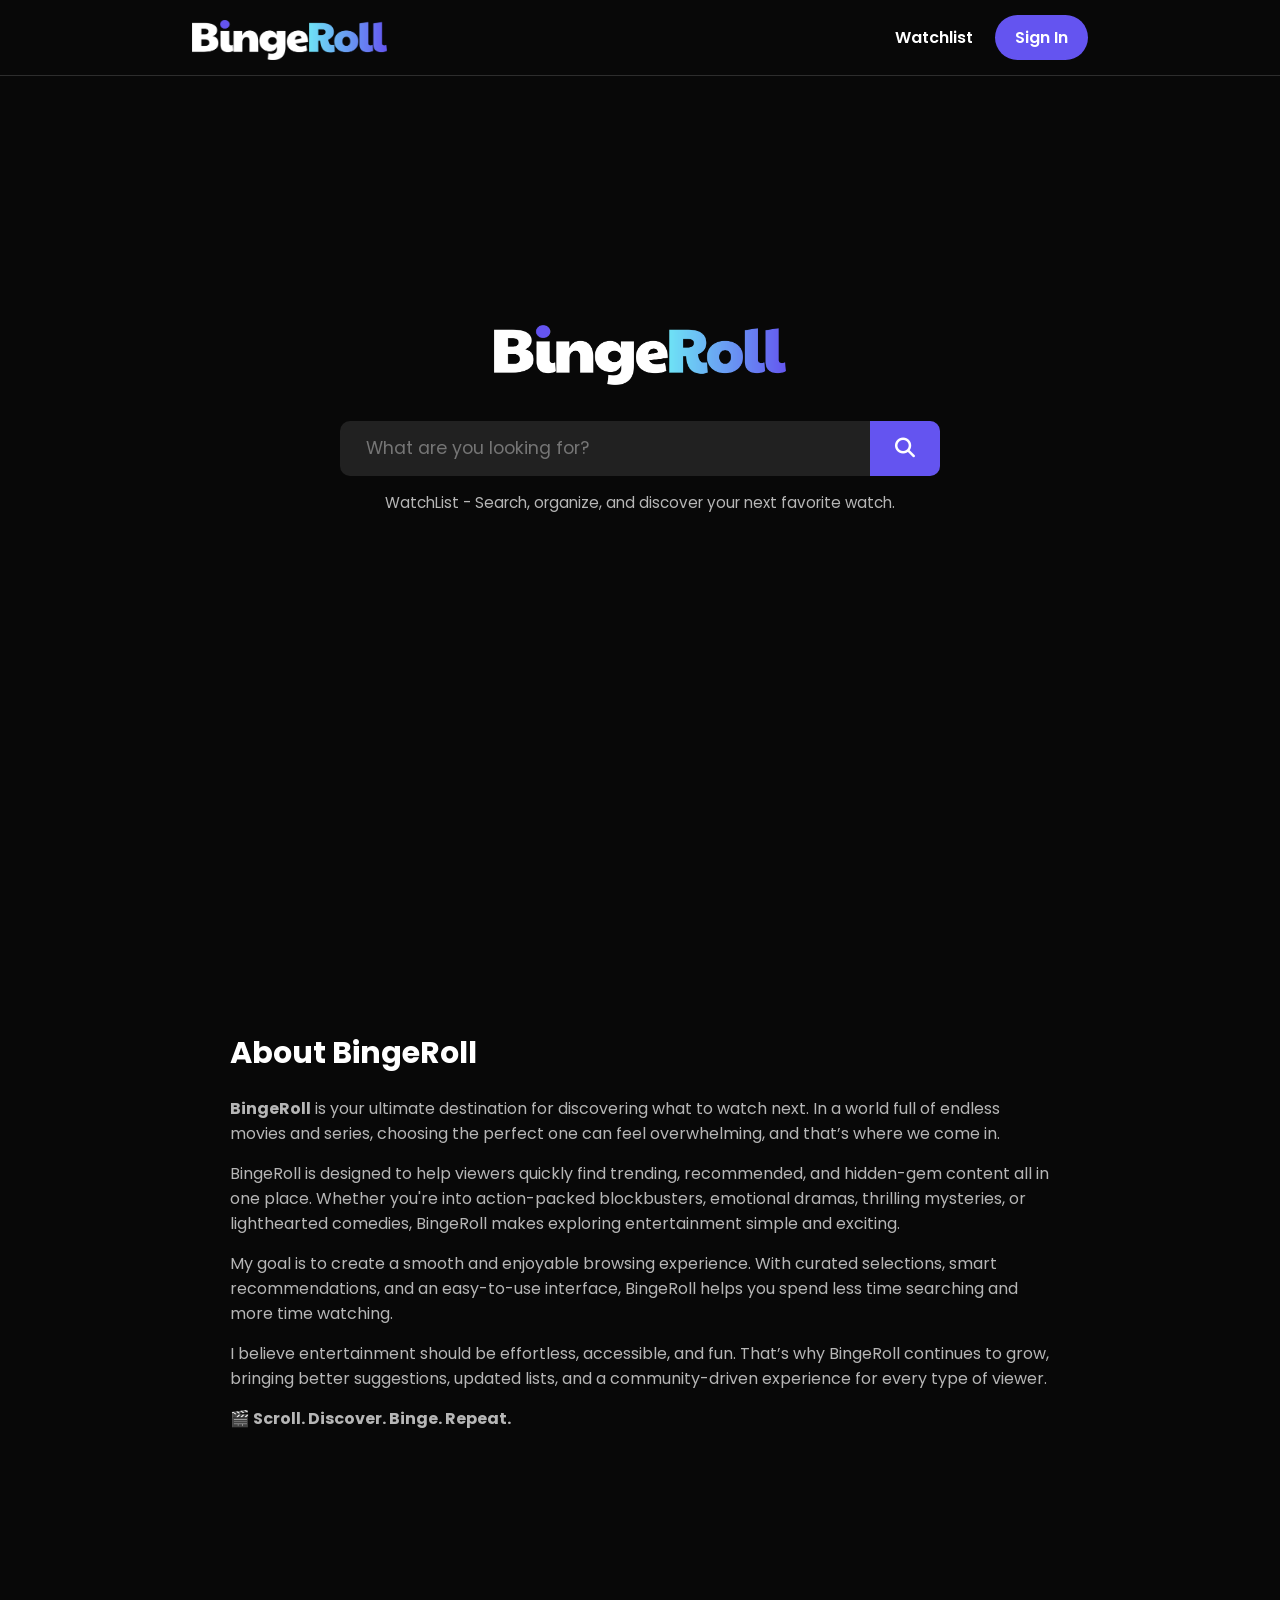
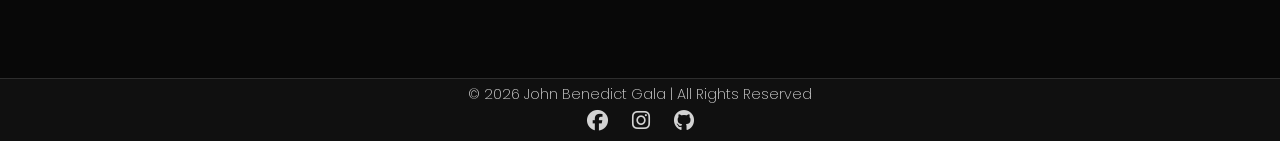
<file: index.html>
<!DOCTYPE html>
<html lang="en">
<head>
    <meta charset="UTF-8">
    <meta name="viewport" content="width=device-width, initial-scale=1.0">

    <title>BingeRoll</title>
    <link rel = "icon" type="image/png" href = "favicon.png">

    <link rel = "stylesheet" href = "style.css">
    <link rel = "stylesheet" href="https://cdnjs.cloudflare.com/ajax/libs/font-awesome/6.6.0/css/all.min.css">
    <link href = "https://fonts.googleapis.com/css2?family=Poppins:wght@300;400;500;600;700&display=swap" rel="stylesheet">
</head>
<body>
    
    <nav>
        <div class = left>
            <a href = "index.html"><img src = "logo.png" class = "logo"></a>
        </div>

        <div class = "right">
            <a href = "watchlist.html" id = "watchlistButton">
                <i class="fas fa-bookmark"></i>
                <span class="nav-text">Watchlist</span>
            </a>
            <button id = "signIn">
                <i class="fa-solid fa-user"></i>
                <span id="displayUsername" class="username"></span>
                <span class="nav-text">Sign in</span>
            </button>
        </div>
    </nav>

    <main>
        <img src = "logo.png" class = "logo1">

        <form class = "search" action = "results.html" method = "get" autocomplete = "off">
            <input type = "text" name = "movie" placeholder="What are you looking for?" autocomplete = "off">
            <button type = "submit"><i class = "fas fa-search"></i></button>
        </form>

        <p>WatchList - Search, organize, and discover your next favorite watch.</p>
    </main>

    <article>
        <h2>About BingeRoll</h2>
        <p><b>BingeRoll</b> is your ultimate destination for discovering what to watch next. In a world full of endless movies and series, choosing the perfect one can feel overwhelming, and that’s where we come in.</p>
        <p>BingeRoll is designed to help viewers quickly find trending, recommended, and hidden-gem content all in one place. Whether you're into action-packed blockbusters, emotional dramas, thrilling mysteries, or lighthearted comedies, BingeRoll makes exploring entertainment simple and exciting.</p>
        <p>My goal is to create a smooth and enjoyable browsing experience. With curated selections, smart recommendations, and an easy-to-use interface, BingeRoll helps you spend less time searching and more time watching.</p>
        <p>I believe entertainment should be effortless, accessible, and fun. That’s why BingeRoll continues to grow, bringing better suggestions, updated lists, and a community-driven experience for every type of viewer.</p>
        <p><b>🎬 Scroll. Discover. Binge. Repeat.</b></p>
    </article>

    <div class = "modal" id = "loginModal">
        <div class = "modalContent">
            <div class = "modalHeader">
                <h2>Login</h2>
                <button type="button" class = "closeButton">&times;</button> 
            </div>
            <form class = "modalBody">
                <div class = "modalUser">
                    <input type="text" id="username" placeholder="Username" name="username" required autocomplete="off">
                    <i class="fas fa-user"></i>
                </div>
                <div class="modalPass">
                    <input type="password" placeholder="Password" required>
                    <button type="button" class="togglePassword">
                        <i class="fas fa-lock"></i>
                    </button>
                </div>
                <button id = "loginButton">Login</button>
                <p>Don't Have an Account? <a id="openRegister">Register</a></p>
            </form>
        </div>
    </div>

    <div class = "modal" id = "registerModal">
        <div class = "modalContent">
            <div class = "modalHeader">
                <h2>Register</h2>
                <button type="button" class = "closeButton">&times;</button>
            </div>
            <form class = "modalBody">
                <div class = "modalUser">
                    <input type="text" id="username" placeholder="Username" name="username" required autocomplete="off">
                    <i class="fas fa-user"></i>
                </div>
                <div class="modalPass">
                    <input type="password" placeholder="Password" required>
                    <button type="button" class="togglePassword">
                        <i class="fas fa-lock"></i>
                    </button>
                </div>
                <div class = "repeatPass">
                    <input type="password" id="repPassword" placeholder="Re-enter Password" required>
                    <button type="button" class="togglePassword"><i class="fas fa-lock"></i></button>
                </div>
                <button id = "registerButton">Register</button>
                <p>Already Have an Account? <a id = "openLogin">Sign in</a></p>
            </form>
        </div>
    </div>

    <footer>
        © 2026 John Benedict Gala | All Rights Reserved
        <div class="link">
            <a href="https://www.facebook.com/JownB.7" target = "_blank"><i class="fab fa-facebook"></i></a>
            <a href="https://www.instagram.com/jowneyyyy/" target = "_blank"><i class="fab fa-instagram"></i></a>
            <a href="https://github.com/Kzarka7" target = "_blank"><i class="fab fa-github"></i></a>
        </div>
    </footer>

    <script src = "script.js"></script>

</body>
</html>
</file>
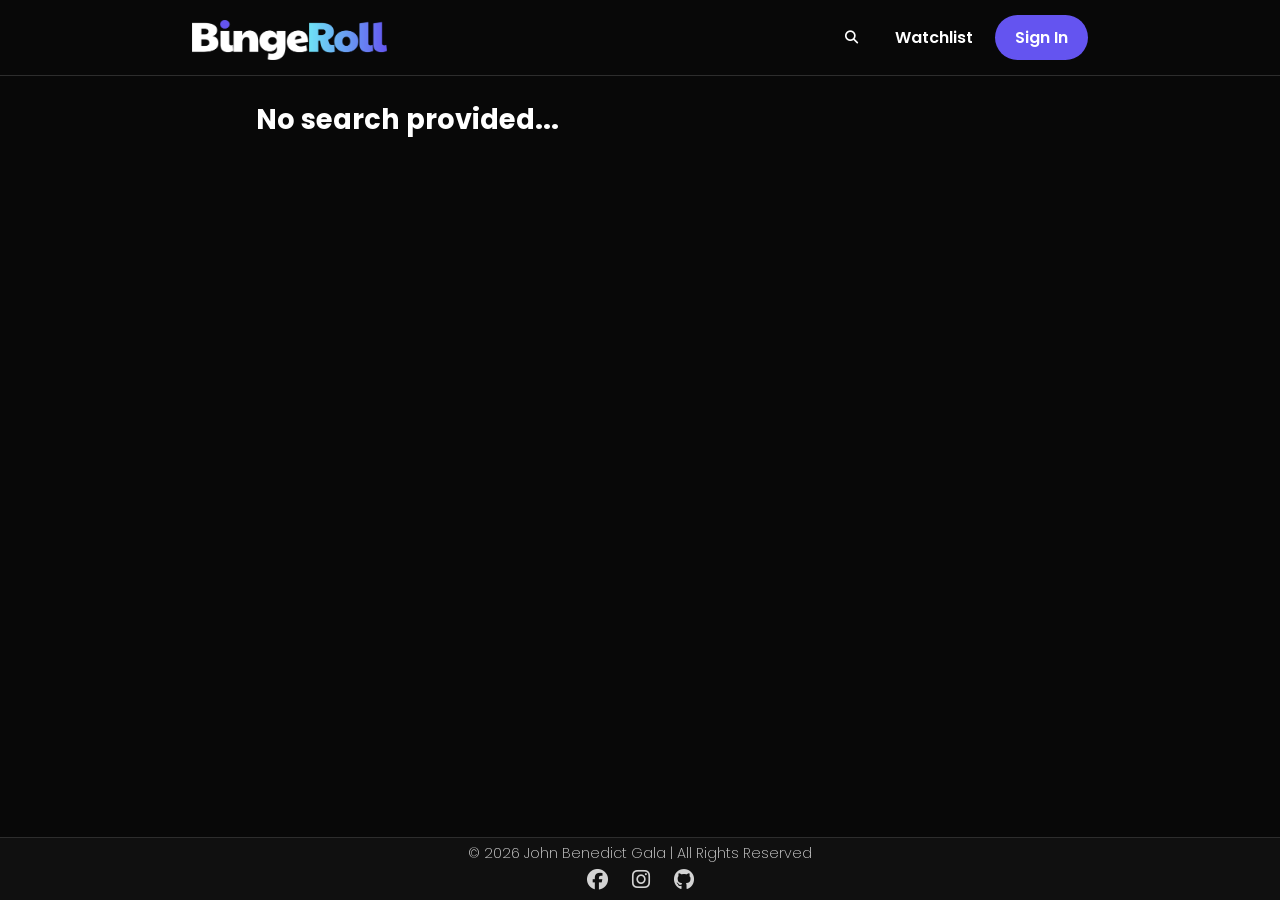
<file: results.html>
<!DOCTYPE html>
<html lang="en">
<head>
    <meta charset="UTF-8">
    <meta name="viewport" content="width=device-width, initial-scale=1.0">

    <title>BingeRoll | Results</title>
    <link rel = "icon" type="image/png" href = "favicon.png">

    <link rel = "stylesheet" href = "style-results.css">
    <link rel="stylesheet" href="https://cdnjs.cloudflare.com/ajax/libs/font-awesome/6.6.0/css/all.min.css">
    <link href="https://fonts.googleapis.com/css2?family=Poppins:wght@300;400;500;600;700&display=swap" rel="stylesheet">
</head>
<body>

    <nav>
        <div class = left>
            <a href = "index.html"><img src = "logo.png" class = "logo"></a>

            <form class = "search" autocomplete = "off">
                <input type = "text" name = "movie" placeholder="What are you looking for?" autocomplete = "off">
                <button type = "submit"><i class = "fas fa-search"></i></button>
            </form>
        </div>

        <div class = "right">
            <button type = "submit" class = "searchButton"><i class = "fas fa-search"></i></button>
            <a href = "watchlist.html" id = "watchlistButton">
                <i class="fas fa-bookmark"></i>
                <span class="nav-text">Watchlist</span>
            </a>
            <button id = "signIn">
                <i class="fa-solid fa-user"></i>
                <span id="displayUsername" class="username"></span>
                <span class="nav-text">Sign in</span>
            </button>
        </div>
    </nav>

    <div class="mobileSearchContainer">
        <form class="mobileSearch" autocomplete="off">
            <input type="text" name="movie" placeholder="What are you looking for?" autocomplete="off">
            <button type="submit"><i class="fas fa-search"></i></button>
        </form>
    </div>

    <main>
        <h2 id = "searchTitle"></h2>
        <div id = "movieResults"></div>
    </main>

    <div class = "modal" id = "loginModal">
        <div class = "modalContent">
            <div class = "modalHeader">
                <h2>Login</h2>
                <button type="button" class = "closeButton">&times;</button>
            </div>
            <form class = "modalBody">
                <div class = "modalUser">
                    <input type="text" id="username" placeholder="Username" name="username" required autocomplete="off">
                    <i class="fas fa-user"></i>
                </div>
                <div class="modalPass">
                    <input type="password" placeholder="Password" required>
                    <button type="button" class="togglePassword">
                        <i class="fas fa-lock"></i>
                    </button>
                </div>
                <button id = "loginButton">Login</button>
                <p>Don't Have an Account? <a id="openRegister">Register</a></p>
            </form>
        </div>
    </div>

    <div class = "modal" id = "registerModal">
        <div class = "modalContent">
            <div class = "modalHeader">
                <h2>Register</h2>
                <button type="button" class = "closeButton">&times;</button>
            </div>
            <form class = "modalBody">
                <div class = "modalUser">
                    <input type="text" id="username" placeholder="Username" name="username" required autocomplete="off">
                    <i class="fas fa-user"></i>
                </div>
                <div class="modalPass">
                    <input type="password" placeholder="Password" required>
                    <button type="button" class="togglePassword">
                        <i class="fas fa-lock"></i>
                    </button>
                </div>
                <div class = "repeatPass">
                    <input type="password" id="repPassword" placeholder="Re-enter Password" required>
                    <button type="button" class="togglePassword"><i class="fas fa-lock"></i></button>
                </div>
                <button id = "registerButton">Register</button>
                <p>Already Have an Account? <a id = "openLogin">Sign in</a></p>
            </form>
        </div>
    </div>

    <footer>
        © 2026 John Benedict Gala | All Rights Reserved
        <div class="link">
            <a href="https://www.facebook.com/JownB.7" target = "_blank"><i class="fab fa-facebook"></i></a>
            <a href="https://www.instagram.com/jowneyyyy/" target = "_blank"><i class="fab fa-instagram"></i></a>
            <a href="https://github.com/Kzarka7" target = "_blank"><i class="fab fa-github"></i></a>
        </div>
    </footer>

    <script src = "script-results.js"></script>
    
</body>
</html>
</file>
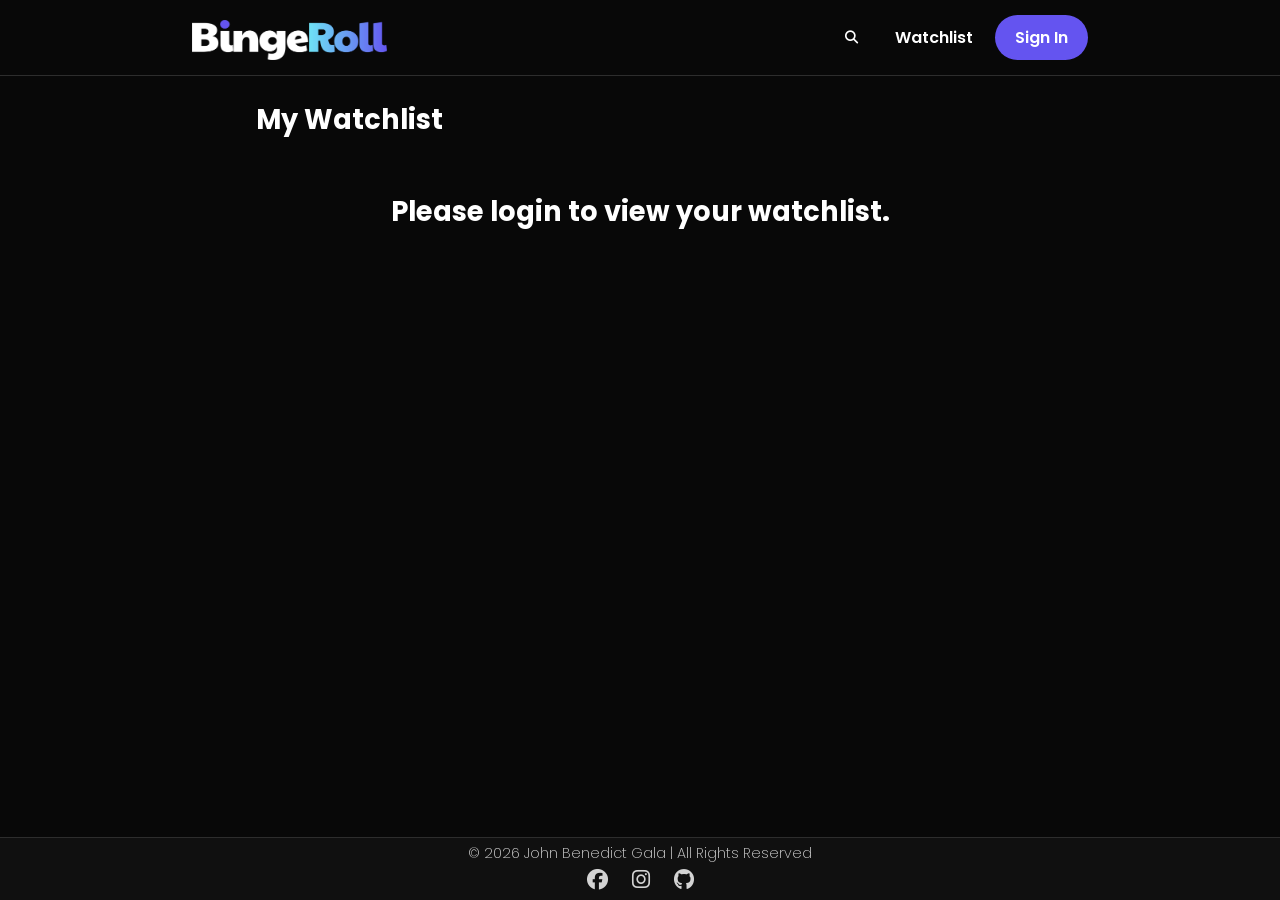
<file: watchlist.html>
<!DOCTYPE html>
<html lang="en">
<head>
    <meta charset="UTF-8">
    <meta name="viewport" content="width=device-width, initial-scale=1.0">

    <title>BingeRoll | Watchlist</title>
    <link rel = "icon" type="image/png" href = "favicon.png">

    <link rel = "stylesheet" href = "style-watchlist.css">
    <link rel = "stylesheet" href="https://cdnjs.cloudflare.com/ajax/libs/font-awesome/6.6.0/css/all.min.css">
    <link href = "https://fonts.googleapis.com/css2?family=Poppins:wght@300;400;500;600;700&display=swap" rel="stylesheet">
</head>
<body>

    <nav>
        <div class = left>
            <a href = "index.html"><img src = "logo.png" class = "logo"></a>

            <form class = "search" autocomplete = "off">
                <input type = "text" id = "searchInput" name = "movie" placeholder="What are you looking for?" autocomplete = "off">
                <button type = "submit" id = "searchBtn"><i class = "fas fa-search"></i></button>
            </form>
        </div>

        <div class = "right">
            <button type = "submit" class = "searchButton"><i class = "fas fa-search"></i></button>
            <a href = "results.html" id = "watchlistButton">
                <i class="fas fa-bookmark"></i>
                <span class="nav-text">Watchlist</span>
            </a>
            <button id = "signIn">
                <i class="fa-solid fa-right-from-bracket"></i>
                <span id="displayUsername" class="username"></span>
                <span class="nav-text">Sign in</span>
            </button>
        </div>
    </nav>

    <div class="mobileSearchContainer">
        <form class="mobileSearch" action = "results.html" method = "get" autocomplete="off">
            <input type="text" name="movie" placeholder="What are you looking for?" autocomplete="off">
            <button type="submit"><i class="fas fa-search"></i></button>
        </form>
    </div>

    <main>
        <h2>My Watchlist</h2>
        <div id="watchlistContainer"></div>
    </main>

    <div class = "modal" id = "loginModal">
        <div class = "modalContent">
            <div class = "modalHeader">
                <h2>Login</h2>
                <button type="button" class = "closeButton">&times;</button>
            </div>
            <form class = "modalBody">
                <div class = "modalUser">
                    <input type="text" id="username" placeholder="Username" name="username" required autocomplete="off">
                    <i class="fas fa-user"></i>
                </div>
                <div class="modalPass">
                    <input type="password" placeholder="Password" required>
                    <button type="button" class="togglePassword">
                        <i class="fas fa-lock"></i>
                    </button>
                </div>
                <button id = "loginButton">Login</button>
                <p>Don't Have an Account? <a id="openRegister">Register</a></p>
            </form>
        </div>
    </div>

    <div class = "modal" id = "registerModal">
        <div class = "modalContent">
            <div class = "modalHeader">
                <h2>Register</h2>
                <button type="button" class = "closeButton">&times;</button>
            </div>
            <form class = "modalBody">
                <div class = "modalUser">
                    <input type="text" id="username" placeholder="Username" name="username" required autocomplete="off">
                    <i class="fas fa-user"></i>
                </div>
                <div class="modalPass">
                    <input type="password" placeholder="Password" required>
                    <button type="button" class="togglePassword">
                        <i class="fas fa-lock"></i>
                    </button>
                </div>
                <div class = "repeatPass">
                    <input type="password" id="repPassword" placeholder="Re-enter Password" required>
                    <button type="button" class="togglePassword"><i class="fas fa-lock"></i></button>
                </div>
                <button id = "registerButton">Register</button>
                <p>Already Have an Account? <a id = "openLogin">Sign in</a></p>
            </form>
        </div>
    </div>

    <footer>
        © 2026 John Benedict Gala | All Rights Reserved
        <div class="link">
            <a href="https://www.facebook.com/JownB.7" target = "_blank"><i class="fab fa-facebook"></i></a>
            <a href="https://www.instagram.com/jowneyyyy/" target = "_blank"><i class="fab fa-instagram"></i></a>
            <a href="https://github.com/Kzarka7" target = "_blank"><i class="fab fa-github"></i></a>
        </div>
    </footer>

    <script src = "watchlist.js"></script>
    
</body>
</html>
</file>
<file: style.css>
body {
    margin: 0;
    background-color: #080808;
    font-family: 'Poppins', sans-serif;
    color: white;
}

nav {
    display: flex;
    justify-content: space-between;
    align-items: center;
    padding: 15px 15vw;
    border-bottom: #2d2d2d solid 1px;
}

.left {
    display: flex;
    align-items: center;
    gap: 2vw;
}

.left a {
    display: flex;
    padding-top: 5px;
}

.logo {
    width: auto;
    height: 40px;
}

.username {
    font-weight: 600;
    color: inherit;
    font-size: 1.1rem;
    text-transform: capitalize;
}

.right {
    display: flex;
    align-items: center;
    gap: 0.5vw;
}

.right a {
    display: flex;
    align-items: center;
    justify-content: center;
    text-decoration: none;
    font-weight: 600;
    color: inherit;
    padding: 0 1.2vw;
    height: 45px;
    border-radius: 50px;
    transition: background-color 0.2s ease;
}   

.right a:hover {
    background-color: #181818;
}

.right button {
    padding: 0 20px;
    height: 45px;
    border: none;
    border-radius: 50px;
    background-color: #6454f0;  
    color: inherit;
    font: inherit;
    font-weight: 600;
    cursor: pointer;
    transition: background-color 0.5s ease;
}

.right button:hover {
    background-color: #392cae;  
}

.right i {
    display: none;
}

main {
    padding: 0 20vw;
    display: flex;
    flex-direction: column;
    align-items: center;    
    justify-content: center;
    height: 78vh;
    margin: 0;
}

main img {
    width: auto;
    height: 60px;
}

main p {
    color: #b6b6b6;
    font-size: 0.95rem;
    text-align: center;
}

.search {
    display: flex;
    align-items: center;
    width: 600px;
    height: 55px;
    border-radius: 10px;
    background-color: #212121;
    margin: 4vh 0 0 0;
    transition: background-color 0.1s ease;
}

.search:hover {
    background-color: #181818;
}

.search input {
    flex: 1;
    border: none;
    outline: none;
    background: transparent;
    color: inherit;
    font: inherit;
    font-size: 1.1rem;
    padding: 0 2vw;
    flex: 1;
}

.search button {
    border: none;
    background-color: #6454f0;
    color: inherit;
    font: inherit;
    cursor: pointer;
    height: inherit;
    border-radius: 0 10px 10px 0;
    padding: 0 25px;
    font-size: 1.25rem;
    transition: background-color 0.1s ease;
}

.search button:hover {
    background-color: #392cae;
}

article {
    padding: 0 18vw;
    height: 100vh;
    display: flex;
    justify-content: center;
    flex-direction: column;
    gap: 15px;
}

article h2 {
    font-size: 1.9rem;  
    margin: 5px 0;
}

article p {
    margin: 0;
    color: #b6b6b6;
}

.modal {
    position: fixed;
    top: 0;
    left: 0;
    width: 100%;
    height: 100%;

    background-color: rgba(0, 0, 0, 0.6);

    display: none;
    justify-content: center;
    align-items: center;

    z-index: 1000;
}

.modalContent {
    background-color: #ffffff;
    padding: 2rem;
    border-radius: 10px;
    width: 350px;
    position: relative;
}

.modalContent button {
    background: none;
    border: none;
    color: #555555;
    font-size: 1.5rem;
    cursor: pointer;
}

.modalHeader {
    position: relative;
    display: flex;
    justify-content: center;
    align-items: center;
}

.modalHeader h2 {
    margin: 0;
    text-align: center;
    color: #6454f0;
}

.closeButton {
    position: absolute;
    right: 0;
    color: #aaa;
    cursor: pointer;
    border: none;
}

.closeButton:hover {
    color: #121212;
}

.modalBody {
    display: flex;
    flex-direction: column;
    gap: 1rem;
    margin-top: 1rem;
    text-align: center;
}

.modalBody input {
    padding: 13px 10px 13px 10px;
    border-radius: 5px;
    border: none;
    outline: none;
    width: 86%;
    background-color: transparent;
    color: black;
    font-size: 1rem;
}

.modalBody input::placeholder {
    color: rgb(112, 109, 163);
}

.modalBody i {
    color: #6454f0;
    padding: 0 10px;
}

.modalBody p {
    color: black;
    font-size: 0.95rem;
    margin: 10px 0 0 0;
}

.modalBody a {
    text-decoration: none;
    color: #6454f0;
    font-size: 0.95rem;
    cursor: pointer;
}

.modalBody a:hover {
    color: #392cae;
}

.modalPass button, .repeatPass button {
    background-color: transparent;
    padding: 0;
    font-size: 1.1rem;
}

#loginButton, #registerButton {
    background-color: #6454f0;
    color: white;
    border: none;
    padding: 10px;
    border-radius: 5px;
    cursor: pointer;
    font-size: 1.1rem;
    transition: background-color 0.1s ease;
}

#loginButton:hover, #registerButton:hover {
    background-color: #392cae;
}

.modalUser, .modalPass, .repeatPass {
    background-color: #e5dbf4;
    border-radius: 5px;
    display: flex;
    align-items: center;
    justify-content: space-between;
}

footer {
    height: 9%;
    font-weight: 200;
    font-size: 0.9rem;
    color: lightgray;
    background-color: #101010;
    display: flex;
    flex-direction: column;
    align-items: center;
    justify-content: center;
    flex: 0;
    bottom: 0;
    width: 100%;
    border-top: #2d2d2d solid 1px;
    padding: 5px 0;
}

footer a {
    color: lightgray;
    margin: 0 10px;
    font-size: 1.3rem;
    display: inline-block;    
    transition: color 0.2s ease;
}

footer a:hover {
    color: #8e8e8e;
}

@media (max-width: 650px) {
    nav {
        padding: 15px 15px;
    }

    .nav-text {
        display: none !important;
    }

    .username {
        display: none !important;
    }
    
    .logo {
        height: 40px;
    }

    .right {
        gap: 0;
    }

    .right button {
        width: 45px;
        height: 45px;
        padding: 0;
    }

    .right a {
        width: 45px;
        margin: 0 7px 0 0;
        padding: 0;
    }

    .right i {
        display: block;
        color: white;
        font-size: 1.3rem;
    }

    main {
        padding: 0 15px;
        margin: 0 0 60px 0;
    }

    .search {
        width: 100%;
    }

    .search input {
        width: 100%;
        padding: 0 5vw;
    }

    article {
        padding: 0 15px 50px 15px;
    }

    .modalContent {
        margin: 0 15px;
    }

    footer a {
        font-size: 1.2rem;
        margin: 0 5px;
    }
}
</file>
<file: style-results.css>
html, body {
    height: 100%;
}

body {
    margin: 0;
    background-color: #080808;
    font-family: 'Poppins', sans-serif;
    color: white;
    display: flex;
    flex-direction: column;
}

nav {
    display: flex;
    justify-content: space-between;
    align-items: center;
    padding: 15px 15vw;
    border-bottom: #2d2d2d solid 1px;
}

.left {
    display: flex;
    align-items: center;
    gap: 2vw;
}

.left a {
    display: flex;
    padding-top: 5px;
}

.logo {
    width: auto;
    height: 40px;
}

.search {
    display: flex;
    align-items: center;
    width: 450px;
    height: 45px;
    border-radius: 50px;
    background-color: #212121;
}

.search:hover {
    background-color: #181818;
}

.search input {
    border: none;
    outline: none;
    background: transparent;
    color: inherit;
    font: inherit;
    padding: 0 30px;
    flex: 1;
}

.search button {
    border: none;
    background: transparent;
    color: inherit;
    font: inherit;
    cursor: pointer;
    height: inherit;
    padding: 0 30px;
}

.right {
    display: flex;
    align-items: center;
    gap: 0.5vw;
}

.right a {
    display: flex;
    align-items: center;
    justify-content: center;
    text-decoration: none;
    font-weight: 600;
    color: inherit;
    padding: 0 1.2vw;
    height: 45px;
    border-radius: 50px;
    transition: background-color 0.2s ease;
}   

.right a:hover {
    background-color: #181818;
}

.right i {
    display: none;
}

#signIn {
    padding: 0 20px;
    height: 45px;
    border: none;
    border-radius: 50px;
    background-color: #6454f0;  
    color: inherit;
    font: inherit;
    font-weight: 600;
    cursor: pointer;
    transition: background-color 0.5s ease;
}

#signIn:hover {
    background-color: #392cae;
}

.username {
    font-weight: 600;
    color: inherit;
    font-size: 1.1rem;
    text-transform: capitalize;
}

.searchButton {
    width: 45px;
    height: 45px;
    border: none;
    border-radius: 50px;
    background-color: transparent;
    cursor: pointer;
    padding: 0;
}

.searchButton i {
    color: white;
}

.mobileSearchContainer {
    display: none;
    width: 100%;
    background-color: #080808;
    padding: 10px 250px;
    box-sizing: border-box;
}

.mobileSearch {
    display: flex;
    align-items: center;
    width: 100%;
    height: 45px;
    border-radius: 50px;
    background-color: #212121;
}

.mobileSearch:hover {
    background-color: #181818;
}

.mobileSearch input {
    flex: 1;
    border: none;
    outline: none;
    background: transparent;
    color: white;
    padding: 0 20px;
    font-size: 1rem;
}

.mobileSearch button {
    border: none;
    background: transparent;
    color: white;
    padding: 0 20px;
    cursor: pointer;
}

main {
    padding: 0 20vw;
    flex: 1;
    margin-bottom: 10vh;
}

main h2 {
    font-size: 1.7rem;
    margin-bottom: 30px;
}

.movieContainer {
    display: flex;
    align-items: center;
    justify-content: space-between;
    padding: 20px;
    margin: 0 0 20px 0;
    
    border-radius: 15px;
    border: #2d2d2d solid 1px;
    background-color: #121212;
    box-shadow: 0 0 10px 0 #212121;

    animation: fadeUp linear;
    animation-timeline: view();
    animation-range: entry 0% cover 30%;
}

@keyframes fadeUp {
    0% {
        opacity: 0;
        transform: translateY(40px);
        filter: blur(4px);
    }

    60% {
        opacity: 1;
        transform: translateY(0);
        filter: blur(0);
    }

    100% {
        transform: translateY(0);
    }
}

.movieCard {
    display: flex;
}

.movieCard img {
    height: 280px;
    width: 180px;
    border-radius: 10px;
    object-fit: cover;
    margin: 0 20px 0 0;
}

.movieInfo {
    display: flex;
    flex-direction: column;
    justify-content: center;
}

.movieInfo h4 {
    margin: 0 0 10px 0;
    font-size: 1.3rem;
}

.movieInfo p {
    margin: 1px 0;
    color: #ccc;
    font-size: 0.8rem;
}

.movieButtons {
    display: flex;
}

.movieButtons button{
    width: 50px;
    height: 50px;
    font-size: 1.5rem;
    font-weight: 600;
    color: #6454f0;
    background-color: transparent;
    border: none;
    border-radius: 50px;
    cursor: pointer;
    transition: background-color 0.5s ease;
}

.movieButtons button:hover {
    background-color: #6454f033;
}

.modal {
    position: fixed;
    top: 0;
    left: 0;
    width: 100%;
    height: 100%;

    background-color: rgba(0,0,0,0.6);

    display: none;
    justify-content: center;
    align-items: center;

    z-index: 1000;
}

.modalContent {
    background-color: #ffffff;
    padding: 2rem;
    border-radius: 10px;
    width: 350px;
    position: relative;
    animation: fadeIn 0.3s ease;
}

.modalContent button {
    background: none;
    border: none;
    color: #555555;
    font-size: 1.8rem;
    cursor: pointer;
}

.modalHeader {
    position: relative;
    display: flex;
    justify-content: center;
    align-items: center;
}

.modalHeader h2 {
    margin: 0;
    text-align: center;
    color: #6454f0;
}

.closeButton {
    position: absolute;
    right: 0;
}

.closeButton:hover {
    color: #121212;
}

.modalBody {
    display: flex;
    flex-direction: column;
    gap: 1rem;
    margin-top: 1rem;
    text-align: center;
}

.modalBody input {
    padding: 13px 10px 13px 10px;
    border-radius: 5px;
    border: none;
    outline: none;
    width: 86%;
    background-color: transparent;
    color: black;
    font-size: 1rem;
}

.modalBody input::placeholder {
    color: rgb(112, 109, 163);
}

.modalBody i {
    color: #6454f0;
    padding: 0 10px;
}

.modalBody a {
    cursor: pointer;
    text-decoration: none;
    color: #6454f0;
    font-size: 0.95rem;
}

.modalBody p {
    color: black;
    font-size: 0.95rem;
    margin: 10px 0 0 0;
}

.modalPass button, .repeatPass button {
    background-color: transparent;
    padding: 0;
    font-size: 1.1rem;
}

#loginButton, #registerButton {
    background-color: #6454f0;
    color: white;
    border: none;
    padding: 10px;
    border-radius: 5px;
    cursor: pointer;
    font-size: 1.1rem;
    transition: background-color 0.1s ease;
}

#loginButton:hover, #registerButton:hover {
    background-color: #392cae;
}

.modalUser, .modalPass, .repeatPass {
    background-color: #e5dbf4;
    border-radius: 5px;
    display: flex;
    align-items: center;
    justify-content: space-between;
}

.info {
    position: fixed;
    top: 0;
    left: 0;
    width: 100%;
    height: 100%;

    background-color: rgba(0,0,0,0.6);

    display: flex;
    justify-content: center;
    align-items: center;

    z-index: 1000;
}

.infoContainer {
    position: fixed;
    inset: 0;
    z-index: 1000;
}

.infoCard {
    position: relative;
    background: #1c1c1c;
    color: white;
    width: 650px;
    padding: 20px;
    border-radius: 12px;
    z-index: 1001;
    animation: fadeIn 0.3s ease;
}

.infoCard p {
    font-size: 0.92rem;
}

.infoHeader {
    display: flex;
    gap: 20px;
}

.infoHeader img {
    width: 110px;
    height: 150px;
    border-radius: 8px;
    object-fit: cover;
}

.infoContent {
    display: flex;
    flex-direction: column;
    justify-content: space-between;
    margin: 1vh 1vw 1vh 0;
}

.infoContent h2 {
    margin: 0;
    font-size: 1.4rem;
}

.infoContent p {
    margin: 3px;
}

.infoPlot {
    margin-top: 20px;
}

.closeInfo {
    position: absolute;
    top: 10px;
    right: 15px;
    background: none;
    border: none;
    font-size: 1.8rem;
    color: white;
    cursor: pointer;
}

@keyframes fadeIn {
    from { transform: scale(0.9); opacity: 0; }
    to { transform: scale(1); opacity: 1; }
}

footer {
    height: 9%;
    font-weight: 200;
    font-size: 0.9rem;
    color: lightgray;
    background-color: #101010;
    display: flex;
    flex-direction: column;
    align-items: center;
    justify-content: center;
    flex: 0;
    bottom: 0;
    width: 100%;
    border-top: #2d2d2d solid 1px;
    padding: 5px 0;
}

footer a {
    color: lightgray;
    margin: 0 10px;
    font-size: 1.3rem;
    display: inline-block;    
    transition: color 0.2s ease;
}

footer a:hover {
    color: #8e8e8e;
}

@media (max-width: 1400px) {
    .search {
        display: none;
    }

    .searchButton i {
        display: block  ;
    }
}

@media (max-width: 850px) {
    nav {
        padding: 15px 15px;
    }

    .nav-text {
        display: none !important;
    }

    .username {
        display: none !important;
    }
    
    .logo {
        height: 40px;
    }

    .search {
        width: 100%;
    }

    .search input {
        width: 100%;
    }

    .right {
        gap: 0;
    }

    .right a {
        width: 45px;
        margin: 0 7px 0 0;
        padding: 0;
    }

    .right i {
        display: block;
        color: white;
        font-size: 1.3rem;
    }

    #signIn {
        width: 45px;
        height: 45px;
        padding: 0;
    }

    main {
        padding: 0 15px;
    }

    .movieContainer {
        gap: 10px;
        padding: 10px;
    }

    .movieCard img {
        height: 130px;
        width: 80px;
    }
    
    .movieInfo {
        min-width: 0;
    }

    .movieInfo h4 {
        margin: 0 0 10px 0;
        font-size: 0.9rem;

        display: -webkit-box;
        -webkit-line-clamp: 2;   
        -webkit-box-orient: vertical;

        overflow: hidden;
    }
    .movieInfo p {
        font-size: 0.6rem;
        margin: 0;
    }

    .movieButtons button {
        width: 30px;
        height: 30px;
        font-size: 1.2rem;
    }

    .modalContent {
        margin: 0 15px;
    }

    .infoCard {
        margin: 0 15px;
    }

    .mobileSearchContainer {
        padding: 0 30px;
        margin: 10px 0;
    }

    footer a {
        font-size: 1.2rem;
        margin: 0 5px;
    }
}

@media (max-width: 600px) {
    .infoContent h2 {
        display: -webkit-box;
        -webkit-line-clamp: 2;   
        -webkit-box-orient: vertical;

        overflow: hidden;
    }
}

@media (max-width: 450px) {
    .infoHeader {
        flex-direction: column;
        justify-content: center;
        align-items: center;
        text-align: center;
    }

    .infoContent h2 {
        font-size: 1.1rem;
    }

    .infoCard p {
        font-size: 0.8rem;
    }

    .infoDetails {
        margin: 10px 0;
    }

    .infoDetails p {
        margin: 0;
    }

    .infoPlot {
        margin: 10px 0;
    }
}

@media (max-width: 385px) {
    .movieContainer {
        gap: 1px;
    }

    .movieInfo {
        width: 150px;
    }

    .mobileSearchContainer {
        padding: 0 20px;
    }
}

@media (max-width: 365px) {
    .movieInfo {
        width: 120px;
    }

    .movieInfo h4 {
        font-size: 0.8rem;
    }
}
</file>
<file: style-watchlist.css>
html, body {
    height: 100%;
}

body {
    margin: 0;
    background-color: #080808;
    font-family: 'Poppins', sans-serif;
    color: white;
    display: flex;
    flex-direction: column;
}

nav {
    display: flex;
    justify-content: space-between;
    align-items: center;
    padding: 15px 15vw;
    border-bottom: #2d2d2d solid 1px;
}

.left {
    display: flex;
    align-items: center;
    gap: 2vw;
}

.left a {
    display: flex;
    padding-top: 5px;
}

.logo {
    width: auto;
    height: 40px;
}

.search {
    display: flex;
    align-items: center;
    width: 450px;
    height: 45px;
    border-radius: 50px;
    background-color: #212121;
}

.search:hover {
    background-color: #181818;
}

.search input {
    flex: 1;
    border: none;
    outline: none;
    background: transparent;
    color: inherit;
    font: inherit;
    padding: 0 30px;
    flex: 1;
}

.search button {
    border: none;
    background: transparent;
    color: inherit;
    font: inherit;
    cursor: pointer;
    height: inherit;
    padding: 0 30px;
}

.right {
    display: flex;
    align-items: center;
    gap: 0.5vw;
}

.right a {
    display: flex;
    align-items: center;
    justify-content: center;
    text-decoration: none;
    font-weight: 600;
    color: inherit;
    padding: 0 1.2vw;
    height: 45px;
    border-radius: 50px;
    transition: background-color 0.2s ease;
}   

.right a:hover {
    background-color: #181818;
}

.right i {
    display: none;
}

.username {
    font-weight: 600;
    color: inherit;
    font-size: 1.1rem;
    text-transform: capitalize;
}

.searchButton {
    width: 45px;
    height: 45px;
    border: none;
    border-radius: 50px;
    background-color: transparent;
    cursor: pointer;
}

.searchButton i {
    color: white;
}

#signIn {
    padding: 0 20px;
    height: 45px;
    border: none;
    border-radius: 50px;
    background-color: #6454f0;  
    color: inherit;
    font: inherit;
    font-weight: 600;
    cursor: pointer;
    transition: background-color 0.5s ease;
}

#signIn:hover {
    background-color: #392cae;
}

.mobileSearchContainer {
    display: none;
    width: 100%;
    background-color: #080808;
    padding: 10px 250px;
    box-sizing: border-box;
}

.mobileSearch {
    display: flex;
    align-items: center;
    width: 100%;
    height: 45px;
    border-radius: 50px;
    background-color: #212121;
}

.mobileSearch input {
    flex: 1;
    border: none;
    outline: none;
    background: transparent;
    color: white;
    padding: 0 20px;
    font-size: 1rem;
}

.mobileSearch button {
    border: none;
    background: transparent;
    color: white;
    padding: 0 20px;
    cursor: pointer;
}

main {
    padding: 0 20vw;
    flex: 1;
    margin-bottom: 10vh;
}

main h2 {
    font-size: 1.7rem;
    margin-bottom: 30px;
}

.movieContainer {
    display: flex;
    align-items: center;
    justify-content: space-between;
    padding: 20px;
    margin: 0 0 20px 0;
    border-radius: 15px;
    border: #2d2d2d solid 1px;
    background-color: #121212;
    box-shadow: 0 0 10px 0 #212121;

    animation: fadeUp linear;
    animation-timeline: view();
    animation-range: entry 0% cover 30%;
}

@keyframes fadeUp {
    0% {
        opacity: 0;
        transform: translateY(40px);
        filter: blur(4px);
    }

    60% {
        opacity: 1;
        transform: translateY(0);
        filter: blur(0);
    }

    100% {
        transform: translateY(0);
    }
}

.movieCard {
    display: flex;
}

.movieCard img {
    height: 280px;
    width: 180px;
    border-radius: 10px;
    object-fit: cover;
    margin: 0 20px 0 0;
}

.movieInfo {
    display: flex;
    flex-direction: column;
    justify-content: center;
}

.movieInfo h4 {
    margin: 0 0 10px 0;
    font-size: 1.3rem;
}

.movieInfo p {
    margin: 1px 0;
    color: #ccc;
    font-size: 0.8rem;
}

.movieButtons {
    display: flex;
}

.movieButtons button { 
    width: 50px;
    height: 50px;
    font-size: 1.5rem;
    font-weight: 600;
    color: #6454f0;
    background-color: transparent;
    border: none;
    border-radius: 50px;
    cursor: pointer;
    transition: background-color 0.5s ease;
}

.movieButtons button:hover {
    background-color: #6454f033;
}

.modal {
    position: fixed;
    top: 0;
    left: 0;
    width: 100%;
    height: 100%;

    background-color: rgba(0,0,0,0.6);

    display: none;
    justify-content: center;
    align-items: center;

    z-index: 1000;
}

.modalContent {
    background-color: #ffffff;
    padding: 2rem;
    border-radius: 10px;
    width: 350px;
    position: relative;
    animation: fadeIn 0.3s ease;
}

.modalContent button {
    background: none;
    border: none;
    color: #555555;
    font-size: 1.8rem;
    cursor: pointer;
}

.modalHeader {
    position: relative;
    display: flex;
    justify-content: center;
    align-items: center;
}

.modalHeader h2 {
    margin: 0;
    text-align: center;
    color: #6454f0;
}

.closeButton {
    position: absolute;
    right: 0;
}

.closeButton:hover {
    color: #121212;
}

.modalBody {
    display: flex;
    flex-direction: column;
    gap: 1rem;
    margin-top: 1rem;
    text-align: center;
}

.modalBody input {
    padding: 13px 10px;
    border-radius: 5px;
    border: none;
    outline: none;
    width: 86%;
    background-color: transparent;
    color: black;
    font-size: 1rem;
}

.modalBody input::placeholder {
    color: rgb(112, 109, 163);
}

.modalBody i {
    color: #6454f0;
    padding: 0 10px;
}

.modalBody a {
    cursor: pointer;
}

.modalPass button, .repeatPass button {
    background-color: transparent;
    padding: 0;
    font-size: 1.1rem;
}

#loginButton, #registerButton {
    background-color: #6454f0;
    color: white;
    border: none;
    padding: 10px;
    border-radius: 5px;
    cursor: pointer;
    font-size: 1.1rem;
    transition: background-color 0.1s ease;
}

#loginButton:hover, #registerButton:hover {
    background-color: #392cae;
}

.modalBody p {
    color: black;
    font-size: 0.95rem;
    margin: 10px 0 0 0;
}

.modalBody a {
    text-decoration: none;
    color: #6454f0;
    font-size: 0.95rem;
}

.modalUser, .modalPass, .repeatPass {
    background-color: #e5dbf4;
    border-radius: 5px;
    display: flex;
    align-items: center;
    justify-content: space-between;
}

.info {
    position: fixed;
    top: 0;
    left: 0;
    width: 100%;
    height: 100%;

    background-color: rgba(0,0,0,0.6);

    display: flex;
    justify-content: center;
    align-items: center;

    z-index: 1000;
}

.infoContainer {
    position: fixed;
    inset: 0;
    z-index: 1000;
}

.infoCard {
    position: relative;
    background: #1c1c1c;
    color: white;
    width: 650px;
    padding: 20px;
    border-radius: 12px;
    z-index: 1001;
    animation: fadeIn 0.3s ease;
}

.infoCard p {
    font-size: 0.92rem;
}

.infoHeader {
    display: flex;
    gap: 20px;
}

.infoHeader img {
    width: 110px;
    height: 150px;
    border-radius: 8px;
    object-fit: cover;
}

.infoContent {
    display: flex;
    flex-direction: column;
    justify-content: space-between;
    margin: 1vh 1vw 1vh 0;
}

.infoContent h2 {
    margin: 0;
    font-size: 1.4rem;
}

.infoContent p {
    margin: 3px;
}

.infoPlot {
    margin-top: 20px;
}

.closeInfo {
    position: absolute;
    top: 10px;
    right: 15px;
    background: none;
    border: none;
    font-size: 1.8rem;
    color: white;
    cursor: pointer;
}

@keyframes fadeIn {
    from { transform: scale(0.9); opacity: 0; }
    to { transform: scale(1); opacity: 1; }
}

footer {
    height: 9%;
    font-weight: 200;
    font-size: 0.9rem;
    color: lightgray;
    background-color: #101010;
    display: flex;
    flex-direction: column;
    align-items: center;
    justify-content: center;
    flex: 0;
    width: 100%;
    border-top: #2d2d2d solid 1px;
    padding: 5px 0;
}

footer a {
    color: lightgray;
    margin: 0 10px;
    font-size: 1.3rem;
    display: inline-block;    
    transition: color 0.2s ease;
}

footer a:hover {
    color: #8e8e8e;
}

@media (max-width: 1400px) {
    .search {
        display: none;
    }

    .searchButton i {
        display: block  ;
    }
}

@media (max-width: 850px) {
    nav {
        padding: 15px 15px;
    }

    .nav-text {
        display: none !important;
    }

    .username {
        display: none !important;
    }
        
    .logo {
        height: 40px;
    }

    .search {
        width: 100%;
    }

    .search input {
        width: 100%;
    }

    .right {
        gap: 0px;
    }

    .right a {
        width: 45px;
        margin: 0 7px 0 0;
        padding: 0;
    }

    .right i {
        display: block;
        color: white;
        font-size: 1.3rem;
    }

    #signIn {
        width: 45px;
        height: 45px;
        padding: 0;
    }

    main {
        padding: 0 15px;
    }

    .movieContainer {
        gap: 20px;
        padding: 10px;
    }

    .movieCard img {
        height: 130px;
        width: 80px;
    }

    .movieInfo h4 {
        margin: 0 0 10px 0;
        font-size: 0.9rem;

        display: -webkit-box;
        -webkit-line-clamp: 2;   
        -webkit-box-orient: vertical;

        overflow: hidden;
    }

    .movieInfo p {
        font-size: 0.6rem;
        margin: 0;
    }

    .movieButtons button {
        width: 30px;
        height: 30px;
        font-size: 1.2rem;
    }

    .modalContent {
        margin: 0 15px;
    }

    .infoCard {
        margin: 0 15px;
    }

    .mobileSearchContainer {
        padding: 0 30px;
        margin: 10px 0;
    }

    footer a {
        font-size: 1.2rem;
        margin: 0 5px;
    }
}

@media (max-width: 600px) {
    .infoContent h2 {
        display: -webkit-box;
        -webkit-line-clamp: 2;   
        -webkit-box-orient: vertical;

        overflow: hidden;
    }
}

@media (max-width: 450px) {
    .infoHeader {
        flex-direction: column;
        justify-content: center;
        align-items: center;
        text-align: center;
    }

    .infoContent h2 {
        font-size: 1.1rem;
    }

    .infoCard p {
        font-size: 0.8rem;
    }

    .infoDetails {
        margin: 10px 0;
    }

    .infoDetails p {
        margin: 0;
    }

    .infoPlot {
        margin: 10px 0;
    }
}

@media (max-width: 385px) {
    .movieContainer {
        gap: 1px;
    }

    .movieInfo {
        width: 150px;
    }

    .mobileSearchContainer {
        padding: 0 20px;
    }
}

@media (max-width: 365px) {
    .movieInfo {
        width: 120px;
    }

    .movieInfo h4 {
        font-size: 0.8rem;
    }
}
</file>
